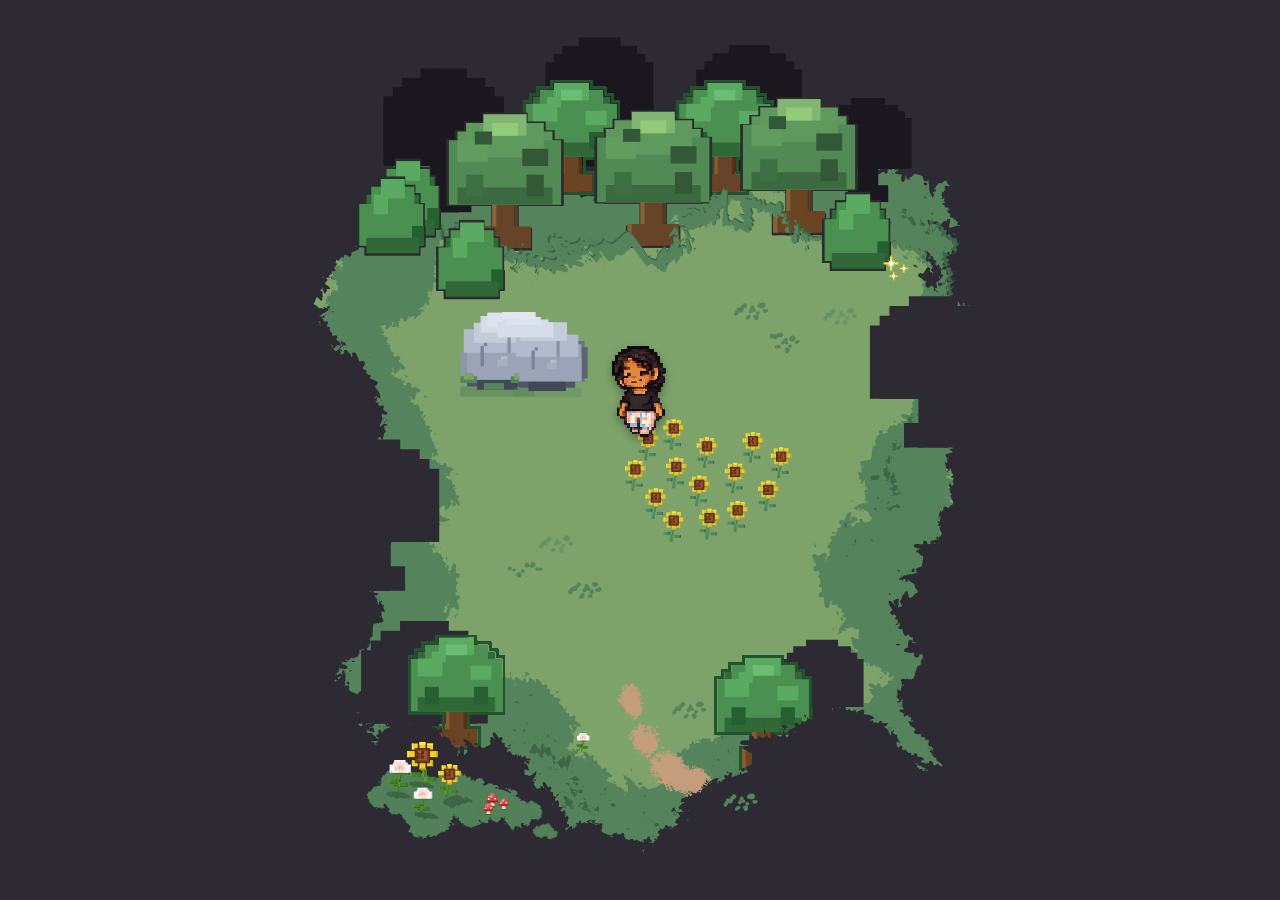
<file: index.html>
<!DOCTYPE html>
<html lang="en">
<head>
    <meta charset="UTF-8">
    <meta name="viewport" content="width=device-width, initial-scale=1.0">
    <title>Chunnu Day Walk</title>
    <link rel="stylesheet" href="./webapp/style.css">
</head>
<body>
    <div class="wrapper">
        <div id="game-container">
            <img id="bg-map" src="./assets/Frame%205.svg" alt="Map background">
            <img id="player" src="./assets/characters/Character%200.png" alt="Player Character">
            
            <!-- Virtual Joystick Zone -->
            <div id="joystick-zone">
                <div id="joystick-base" class="joystick-hidden">
                    <div id="joystick-stick"></div>
                </div>
            </div>

            <!-- Popup Container -->
            <div id="popup-container" class="popup-hidden">
                <button id="close-rock-popup-btn" class="close-btn" aria-label="Close">&times;</button>
                <img src="./assets/pop%20up.png" alt="Rock Interaction Popup">
                <div class="popup-text">
                    <h3>You found a letter</h3>
                    <p>Tap or press Enter to open</p>
                </div>
            </div>

            <!-- Identity Modal -->
            <div id="identity-modal" class="popup-hidden">
                <button id="close-identity-btn" class="close-btn" aria-label="Close">&times;</button>
                <div class="modal-content">
                    <h3>Confirm Identity</h3>
                    <input type="text" id="identity-input" placeholder="Who are you?">
                    <button id="identity-submit">Confirm</button>
                </div>
            </div>

            <!-- Paper Modal -->
            <div id="paper-modal" class="popup-hidden">
                <button id="close-paper-btn" class="close-btn" aria-label="Close">&times;</button>
                <div class="paper-content">
                    <img src="./assets/Paper.svg" class="paper-bg" alt="Paper Background">
                    <div class="paper-text">
                        Happy Birthday Chunnuuuuu!!!<br><br>
                        Sooooooo hehehhehe....<br>
                        Ok so... I’m so happy you’re turning 20.. well you just caught up to me but I’ll be turning 21 soon so you’re gonna be down again lol. You can never get ahead of me hehehehhe<br><br>
                        Well anywayssss I wish you’ll have really fulfilling years coming up. I know you are capable of a lot. You’re doing well and you’ll continue doing so. I’m so proud of you and always will be.<br><br>
                        Also I wanna spend all the coming birthday of yours with you... You’re so damn pretty in ways I can never let you know.
                    </div>
                </div>
            </div>
        </div>
    </div>
    
    <!-- Hidden canvas for pixel perfect collision detection -->
    <canvas id="hitbox-canvas" style="display: none;"></canvas>
    
    <script src="./webapp/script.js"></script>
</body>
</html>
</file>
<file: webapp/style.css>
body {
    background-color: #2D2A34;
    margin: 0;
    padding: 0;
    display: flex;
    justify-content: center;
    align-items: center;
    height: 100vh;
    overflow: hidden;
    font-family: 'Segoe UI', Tahoma, Geneva, Verdana, sans-serif;
}

.wrapper {
    width: 100vw;
    height: 100vh;
    display: flex;
    justify-content: center;
    align-items: center;
    padding: 20px;
    box-sizing: border-box;
}

#game-container {
    position: relative;
    /* Map base aspect ratio 264 / 352 = 0.75 */
    width: 100%;
    max-width: 75vh;
    aspect-ratio: 264 / 352;
    overflow: hidden;
}

#bg-map {
    width: 100%;
    height: 100%;
    object-fit: contain;
    display: block;
    position: absolute;
    top: 0;
    left: 0;
    z-index: 1;
    pointer-events: none;
}

#player {
    position: absolute;
    top: 50%;
    left: 50%;
    width: 12%; /* Adjusted for proper character size */
    height: auto;
    z-index: 2;
    /* Centered horizontally, feet at the bottom */
    transform: translate(-50%, -100%) scaleX(1);
    transform-origin: bottom center;
    image-rendering: pixelated;
    pointer-events: none;
    filter: drop-shadow(0 4px 4px rgba(0,0,0,0.3));
    transition: transform 0.1s ease-out; /* Smooth flip */
}

/* Virtual Joystick */
#joystick-zone {
    position: fixed;
    top: 0;
    left: 0;
    width: 100vw;
    height: 100vh;
    z-index: 5; /* Above map and player, below popups */
    touch-action: none; /* Prevent browser swipe scrolling */
}

#joystick-base {
    position: absolute;
    width: 90px;
    height: 90px;
    background: rgba(255, 255, 255, 0.15);
    border: 2px solid rgba(255, 255, 255, 0.3);
    border-radius: 50%;
    transform: translate(-50%, -50%);
    pointer-events: none;
    transition: opacity 0.2s;
    backdrop-filter: blur(5px);
}

#joystick-base.joystick-hidden {
    opacity: 0;
}

#joystick-stick {
    position: absolute;
    top: 50%;
    left: 50%;
    width: 45px;
    height: 45px;
    background: rgba(255, 255, 255, 0.7);
    border-radius: 50%;
    transform: translate(-50%, -50%);
    box-shadow: 0 5px 15px rgba(0,0,0,0.4);
}

#popup-container {
    position: absolute;
    top: 50%;
    left: 50%;
    transform: translate(-50%, -50%) scale(0.8);
    z-index: 10;
    width: 80%; /* Takes up more of the screen to fit both items, but elements inside will be smaller */
    max-width: 400px;
    background: rgba(45, 42, 52, 0.85); /* Semi-transparent dark background */
    border-radius: 16px;
    padding: 15px;
    backdrop-filter: blur(8px);
    border: 2px solid rgba(255, 255, 255, 0.1);
    
    display: flex;
    align-items: center;
    gap: 15px;
    
    opacity: 0;
    visibility: hidden;
    transition: all 0.3s cubic-bezier(0.175, 0.885, 0.32, 1.275);
    pointer-events: auto; /* Allow tapping the popup */
    cursor: pointer;
}

#popup-container.popup-visible {
    transform: translate(-50%, -50%) scale(1);
    opacity: 1;
    visibility: visible;
}

#popup-container img {
    width: 40%; /* Made the image smaller */
    height: auto;
    display: block;
    border-radius: 8px;
    filter: drop-shadow(0 10px 15px rgba(0,0,0,0.3));
}

.popup-text {
    width: 60%;
    color: #fff;
}

.popup-text h3 {
    margin: 0 0 8px 0;
    font-size: 1.2rem;
    font-weight: 600;
    color: #92CB78;
}

.popup-text p {
    margin: 0;
    font-size: 0.9rem;
    line-height: 1.4;
    color: #ccc;
}

#identity-modal, #paper-modal {
    position: absolute;
    top: 50%;
    left: 50%;
    transform: translate(-50%, -50%) scale(0.8);
    z-index: 20;
    opacity: 0;
    visibility: hidden;
    transition: all 0.3s cubic-bezier(0.175, 0.885, 0.32, 1.275);
}

#identity-modal.popup-visible, #paper-modal.popup-visible {
    transform: translate(-50%, -50%) scale(1);
    opacity: 1;
    visibility: visible;
}

.modal-content {
    background: rgba(45, 42, 52, 0.95);
    padding: 20px 30px;
    border-radius: 12px;
    color: white;
    text-align: center;
    border: 2px solid rgba(255,255,255,0.1);
    backdrop-filter: blur(10px);
    box-shadow: 0 15px 30px rgba(0,0,0,0.5);
}

.modal-content h3 {
    margin: 0 0 15px 0;
    color: #92CB78;
}

.modal-content input {
    padding: 10px;
    margin-bottom: 15px;
    border-radius: 8px;
    border: none;
    width: 100%;
    box-sizing: border-box;
    outline: none;
    font-family: inherit;
}

.modal-content button {
    padding: 10px 20px;
    border-radius: 8px;
    border: none;
    background: #92CB78;
    color: #1A171E;
    font-weight: bold;
    cursor: pointer;
    font-family: inherit;
    transition: transform 0.1s;
}

.modal-content button:active {
    transform: scale(0.95);
}

#paper-modal {
    width: 85%;
    max-width: 450px;
}

.paper-content {
    position: relative;
    width: 100%;
}

.paper-bg {
    width: 100%;
    height: auto;
    display: block;
    filter: drop-shadow(0 20px 40px rgba(0,0,0,0.6));
}

.paper-text {
    position: absolute;
    top: 15%;
    left: 12%;
    right: 12%;
    bottom: 15%;
    color: #523A2A;
    font-family: 'Georgia', serif;
    font-size: 0.85rem;
    line-height: 1.5;
    overflow-y: auto;
    font-weight: 500;
}

/* Custom Scrollbar for Paper Text */
.paper-text::-webkit-scrollbar {
    width: 6px;
}

.paper-text::-webkit-scrollbar-track {
    background: rgba(82, 58, 42, 0.1);
    border-radius: 4px;
}

.paper-text::-webkit-scrollbar-thumb {
    background: rgba(82, 58, 42, 0.4);
    border-radius: 4px;
}

.paper-text::-webkit-scrollbar-thumb:hover {
    background: rgba(82, 58, 42, 0.6);
}

.paper-text::-webkit-scrollbar-thumb:hover {
    background: rgba(82, 58, 42, 0.6);
}

.close-btn {
    position: absolute;
    top: 10px;
    right: 10px;
    background: rgba(255, 255, 255, 0.15);
    color: white;
    border: none;
    border-radius: 50%;
    width: 28px;
    height: 28px;
    font-size: 18px;
    line-height: 1;
    display: flex;
    justify-content: center;
    align-items: center;
    cursor: pointer;
    z-index: 100;
    transition: background 0.2s, transform 0.1s;
    padding: 0;
}

.close-btn:hover {
    background: rgba(255, 255, 255, 0.3);
}

.close-btn:active {
    transform: scale(0.9);
}

#close-paper-btn {
    top: 15px;
    right: 15px;
    background: rgba(82, 58, 42, 0.6);
    width: 32px;
    height: 32px;
    font-size: 22px;
}

#close-paper-btn:hover {
    background: rgba(82, 58, 42, 0.9);
}
</file>
